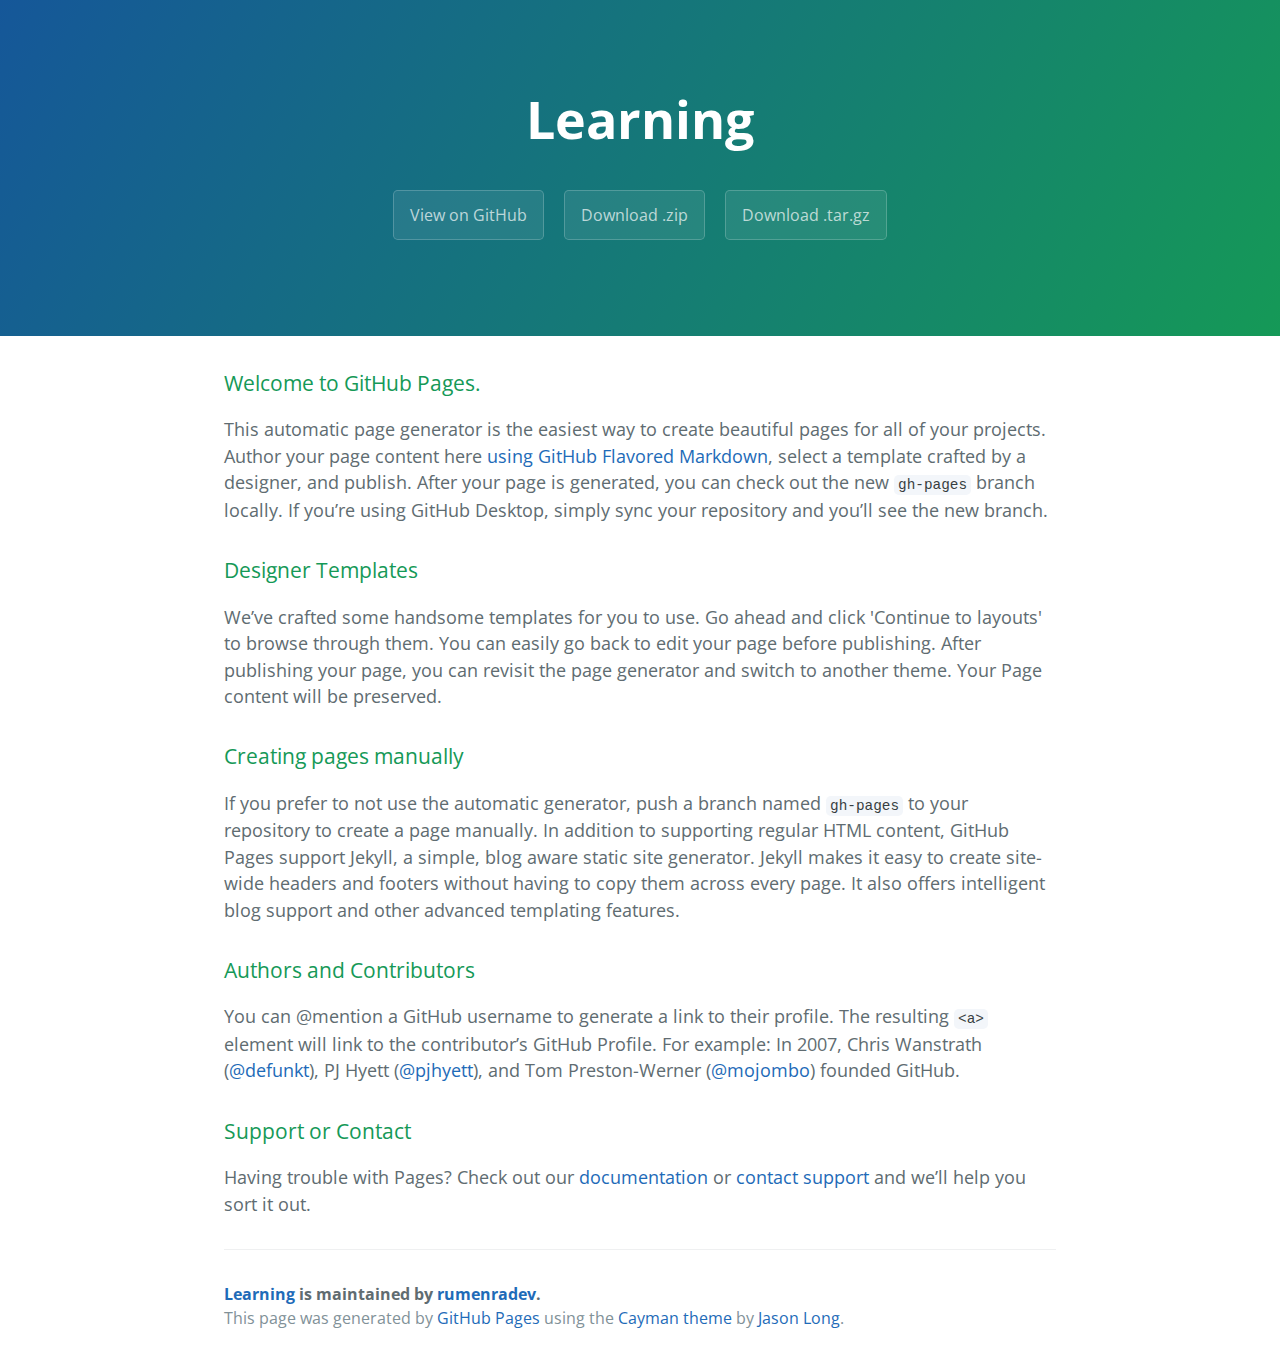
<file: index.html>
<!DOCTYPE html>
<html lang="en-us">
  <head>
    <meta charset="UTF-8">
    <title>Learning by rumenradev</title>
    <meta name="viewport" content="width=device-width, initial-scale=1">
    <link rel="stylesheet" type="text/css" href="stylesheets/normalize.css" media="screen">
    <link href='https://fonts.googleapis.com/css?family=Open+Sans:400,700' rel='stylesheet' type='text/css'>
    <link rel="stylesheet" type="text/css" href="stylesheets/stylesheet.css" media="screen">
    <link rel="stylesheet" type="text/css" href="stylesheets/github-light.css" media="screen">
  </head>
  <body>
    <section class="page-header">
      <h1 class="project-name">Learning</h1>
      <h2 class="project-tagline"></h2>
      <a href="https://github.com/rumenradev/learning" class="btn">View on GitHub</a>
      <a href="https://github.com/rumenradev/learning/zipball/master" class="btn">Download .zip</a>
      <a href="https://github.com/rumenradev/learning/tarball/master" class="btn">Download .tar.gz</a>
    </section>

    <section class="main-content">
      <h3>
<a id="welcome-to-github-pages" class="anchor" href="#welcome-to-github-pages" aria-hidden="true"><span aria-hidden="true" class="octicon octicon-link"></span></a>Welcome to GitHub Pages.</h3>

<p>This automatic page generator is the easiest way to create beautiful pages for all of your projects. Author your page content here <a href="https://guides.github.com/features/mastering-markdown/">using GitHub Flavored Markdown</a>, select a template crafted by a designer, and publish. After your page is generated, you can check out the new <code>gh-pages</code> branch locally. If you’re using GitHub Desktop, simply sync your repository and you’ll see the new branch.</p>

<h3>
<a id="designer-templates" class="anchor" href="#designer-templates" aria-hidden="true"><span aria-hidden="true" class="octicon octicon-link"></span></a>Designer Templates</h3>

<p>We’ve crafted some handsome templates for you to use. Go ahead and click 'Continue to layouts' to browse through them. You can easily go back to edit your page before publishing. After publishing your page, you can revisit the page generator and switch to another theme. Your Page content will be preserved.</p>

<h3>
<a id="creating-pages-manually" class="anchor" href="#creating-pages-manually" aria-hidden="true"><span aria-hidden="true" class="octicon octicon-link"></span></a>Creating pages manually</h3>

<p>If you prefer to not use the automatic generator, push a branch named <code>gh-pages</code> to your repository to create a page manually. In addition to supporting regular HTML content, GitHub Pages support Jekyll, a simple, blog aware static site generator. Jekyll makes it easy to create site-wide headers and footers without having to copy them across every page. It also offers intelligent blog support and other advanced templating features.</p>

<h3>
<a id="authors-and-contributors" class="anchor" href="#authors-and-contributors" aria-hidden="true"><span aria-hidden="true" class="octicon octicon-link"></span></a>Authors and Contributors</h3>

<p>You can @mention a GitHub username to generate a link to their profile. The resulting <code>&lt;a&gt;</code> element will link to the contributor’s GitHub Profile. For example: In 2007, Chris Wanstrath (<a href="https://github.com/defunkt" class="user-mention">@defunkt</a>), PJ Hyett (<a href="https://github.com/pjhyett" class="user-mention">@pjhyett</a>), and Tom Preston-Werner (<a href="https://github.com/mojombo" class="user-mention">@mojombo</a>) founded GitHub.</p>

<h3>
<a id="support-or-contact" class="anchor" href="#support-or-contact" aria-hidden="true"><span aria-hidden="true" class="octicon octicon-link"></span></a>Support or Contact</h3>

<p>Having trouble with Pages? Check out our <a href="https://help.github.com/pages">documentation</a> or <a href="https://github.com/contact">contact support</a> and we’ll help you sort it out.</p>

      <footer class="site-footer">
        <span class="site-footer-owner"><a href="https://github.com/rumenradev/learning">Learning</a> is maintained by <a href="https://github.com/rumenradev">rumenradev</a>.</span>

        <span class="site-footer-credits">This page was generated by <a href="https://pages.github.com">GitHub Pages</a> using the <a href="https://github.com/jasonlong/cayman-theme">Cayman theme</a> by <a href="https://twitter.com/jasonlong">Jason Long</a>.</span>
      </footer>

    </section>

  
  </body>
</html>
</file>
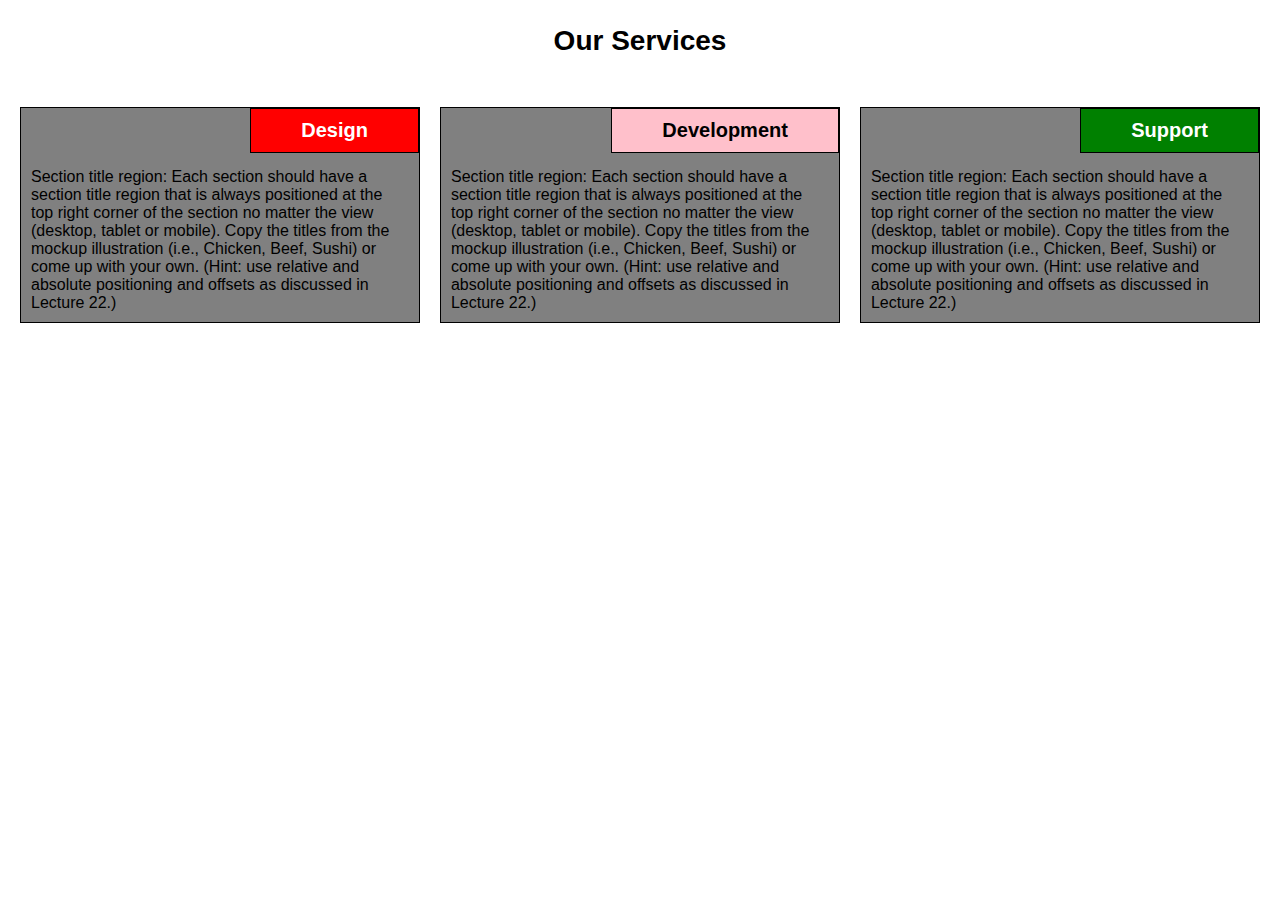
<file: m2sol/index.html>
<!DOCTYPE html>
<html lang="en">
<head>
	<title>Module 2 Assignment Solution</title>
	<meta charset="utf-8">
	<meta name="viewport" content="width=device-width, initial-scale=1">
	<meta http-equiv="X-UA-Compatible" content="IE=edge">
	<link rel="stylesheet" type="text/css" href="css/styles.css	">
</head>
<body>
<header>
	<h1>Our Services</h1>
</header>
<section id="row">
	<article class="col-lg-4 col-md-6">
	<div>
		<h3 id="service-title1">Design</h3>
		<p class="service-text">Section title region: Each section should have a section title region that is always positioned at the top right corner of the section no matter the view (desktop, tablet or mobile). Copy the titles from the mockup illustration (i.e., Chicken, Beef, Sushi) or come up with your own. (Hint: use relative and absolute positioning and offsets as discussed in Lecture 22.)</p>
	</div>
	</article>
	<article class="col-lg-4 col-md-6">
	<div>
		<h3 id="service-title2">Development</h3>
		<p class="service-text">Section title region: Each section should have a section title region that is always positioned at the top right corner of the section no matter the view (desktop, tablet or mobile). Copy the titles from the mockup illustration (i.e., Chicken, Beef, Sushi) or come up with your own. (Hint: use relative and absolute positioning and offsets as discussed in Lecture 22.)</p>
	</div>
	</article>
	<article class="col-lg-4 col-md-12">
	<div>
		<h3 id="service-title3">Support</h3>
		<p class="service-text">Section title region: Each section should have a section title region that is always positioned at the top right corner of the section no matter the view (desktop, tablet or mobile). Copy the titles from the mockup illustration (i.e., Chicken, Beef, Sushi) or come up with your own. (Hint: use relative and absolute positioning and offsets as discussed in Lecture 22.)</p>
	</div>
	</article>
</section>
</body>
</html>
</file>
<file: stylesheets/stylesheet.css>
* {
  box-sizing: border-box; }

body {
  padding: 0;
  margin: 0;
  font-family: "Open Sans", "Helvetica Neue", Helvetica, Arial, sans-serif;
  font-size: 16px;
  line-height: 1.5;
  color: #606c71; }

a {
  color: #1e6bb8;
  text-decoration: none; }
  a:hover {
    text-decoration: underline; }

.btn {
  display: inline-block;
  margin-bottom: 1rem;
  color: rgba(255, 255, 255, 0.7);
  background-color: rgba(255, 255, 255, 0.08);
  border-color: rgba(255, 255, 255, 0.2);
  border-style: solid;
  border-width: 1px;
  border-radius: 0.3rem;
  transition: color 0.2s, background-color 0.2s, border-color 0.2s; }
  .btn + .btn {
    margin-left: 1rem; }

.btn:hover {
  color: rgba(255, 255, 255, 0.8);
  text-decoration: none;
  background-color: rgba(255, 255, 255, 0.2);
  border-color: rgba(255, 255, 255, 0.3); }

@media screen and (min-width: 64em) {
  .btn {
    padding: 0.75rem 1rem; } }

@media screen and (min-width: 42em) and (max-width: 64em) {
  .btn {
    padding: 0.6rem 0.9rem;
    font-size: 0.9rem; } }

@media screen and (max-width: 42em) {
  .btn {
    display: block;
    width: 100%;
    padding: 0.75rem;
    font-size: 0.9rem; }
    .btn + .btn {
      margin-top: 1rem;
      margin-left: 0; } }

.page-header {
  color: #fff;
  text-align: center;
  background-color: #159957;
  background-image: linear-gradient(120deg, #155799, #159957); }

@media screen and (min-width: 64em) {
  .page-header {
    padding: 5rem 6rem; } }

@media screen and (min-width: 42em) and (max-width: 64em) {
  .page-header {
    padding: 3rem 4rem; } }

@media screen and (max-width: 42em) {
  .page-header {
    padding: 2rem 1rem; } }

.project-name {
  margin-top: 0;
  margin-bottom: 0.1rem; }

@media screen and (min-width: 64em) {
  .project-name {
    font-size: 3.25rem; } }

@media screen and (min-width: 42em) and (max-width: 64em) {
  .project-name {
    font-size: 2.25rem; } }

@media screen and (max-width: 42em) {
  .project-name {
    font-size: 1.75rem; } }

.project-tagline {
  margin-bottom: 2rem;
  font-weight: normal;
  opacity: 0.7; }

@media screen and (min-width: 64em) {
  .project-tagline {
    font-size: 1.25rem; } }

@media screen and (min-width: 42em) and (max-width: 64em) {
  .project-tagline {
    font-size: 1.15rem; } }

@media screen and (max-width: 42em) {
  .project-tagline {
    font-size: 1rem; } }

.main-content :first-child {
  margin-top: 0; }
.main-content img {
  max-width: 100%; }
.main-content h1, .main-content h2, .main-content h3, .main-content h4, .main-content h5, .main-content h6 {
  margin-top: 2rem;
  margin-bottom: 1rem;
  font-weight: normal;
  color: #159957; }
.main-content p {
  margin-bottom: 1em; }
.main-content code {
  padding: 2px 4px;
  font-family: Consolas, "Liberation Mono", Menlo, Courier, monospace;
  font-size: 0.9rem;
  color: #383e41;
  background-color: #f3f6fa;
  border-radius: 0.3rem; }
.main-content pre {
  padding: 0.8rem;
  margin-top: 0;
  margin-bottom: 1rem;
  font: 1rem Consolas, "Liberation Mono", Menlo, Courier, monospace;
  color: #567482;
  word-wrap: normal;
  background-color: #f3f6fa;
  border: solid 1px #dce6f0;
  border-radius: 0.3rem; }
  .main-content pre > code {
    padding: 0;
    margin: 0;
    font-size: 0.9rem;
    color: #567482;
    word-break: normal;
    white-space: pre;
    background: transparent;
    border: 0; }
.main-content .highlight {
  margin-bottom: 1rem; }
  .main-content .highlight pre {
    margin-bottom: 0;
    word-break: normal; }
.main-content .highlight pre, .main-content pre {
  padding: 0.8rem;
  overflow: auto;
  font-size: 0.9rem;
  line-height: 1.45;
  border-radius: 0.3rem; }
.main-content pre code, .main-content pre tt {
  display: inline;
  max-width: initial;
  padding: 0;
  margin: 0;
  overflow: initial;
  line-height: inherit;
  word-wrap: normal;
  background-color: transparent;
  border: 0; }
  .main-content pre code:before, .main-content pre code:after, .main-content pre tt:before, .main-content pre tt:after {
    content: normal; }
.main-content ul, .main-content ol {
  margin-top: 0; }
.main-content blockquote {
  padding: 0 1rem;
  margin-left: 0;
  color: #819198;
  border-left: 0.3rem solid #dce6f0; }
  .main-content blockquote > :first-child {
    margin-top: 0; }
  .main-content blockquote > :last-child {
    margin-bottom: 0; }
.main-content table {
  display: block;
  width: 100%;
  overflow: auto;
  word-break: normal;
  word-break: keep-all; }
  .main-content table th {
    font-weight: bold; }
  .main-content table th, .main-content table td {
    padding: 0.5rem 1rem;
    border: 1px solid #e9ebec; }
.main-content dl {
  padding: 0; }
  .main-content dl dt {
    padding: 0;
    margin-top: 1rem;
    font-size: 1rem;
    font-weight: bold; }
  .main-content dl dd {
    padding: 0;
    margin-bottom: 1rem; }
.main-content hr {
  height: 2px;
  padding: 0;
  margin: 1rem 0;
  background-color: #eff0f1;
  border: 0; }

@media screen and (min-width: 64em) {
  .main-content {
    max-width: 64rem;
    padding: 2rem 6rem;
    margin: 0 auto;
    font-size: 1.1rem; } }

@media screen and (min-width: 42em) and (max-width: 64em) {
  .main-content {
    padding: 2rem 4rem;
    font-size: 1.1rem; } }

@media screen and (max-width: 42em) {
  .main-content {
    padding: 2rem 1rem;
    font-size: 1rem; } }

.site-footer {
  padding-top: 2rem;
  margin-top: 2rem;
  border-top: solid 1px #eff0f1; }

.site-footer-owner {
  display: block;
  font-weight: bold; }

.site-footer-credits {
  color: #819198; }

@media screen and (min-width: 64em) {
  .site-footer {
    font-size: 1rem; } }

@media screen and (min-width: 42em) and (max-width: 64em) {
  .site-footer {
    font-size: 1rem; } }

@media screen and (max-width: 42em) {
  .site-footer {
    font-size: 0.9rem; } }
</file>
<file: stylesheets/github-light.css>
/*
The MIT License (MIT)

Copyright (c) 2016 GitHub, Inc.

Permission is hereby granted, free of charge, to any person obtaining a copy
of this software and associated documentation files (the "Software"), to deal
in the Software without restriction, including without limitation the rights
to use, copy, modify, merge, publish, distribute, sublicense, and/or sell
copies of the Software, and to permit persons to whom the Software is
furnished to do so, subject to the following conditions:

The above copyright notice and this permission notice shall be included in all
copies or substantial portions of the Software.

THE SOFTWARE IS PROVIDED "AS IS", WITHOUT WARRANTY OF ANY KIND, EXPRESS OR
IMPLIED, INCLUDING BUT NOT LIMITED TO THE WARRANTIES OF MERCHANTABILITY,
FITNESS FOR A PARTICULAR PURPOSE AND NONINFRINGEMENT. IN NO EVENT SHALL THE
AUTHORS OR COPYRIGHT HOLDERS BE LIABLE FOR ANY CLAIM, DAMAGES OR OTHER
LIABILITY, WHETHER IN AN ACTION OF CONTRACT, TORT OR OTHERWISE, ARISING FROM,
OUT OF OR IN CONNECTION WITH THE SOFTWARE OR THE USE OR OTHER DEALINGS IN THE
SOFTWARE.

*/

.pl-c /* comment */ {
  color: #969896;
}

.pl-c1 /* constant, variable.other.constant, support, meta.property-name, support.constant, support.variable, meta.module-reference, markup.raw, meta.diff.header */,
.pl-s .pl-v /* string variable */ {
  color: #0086b3;
}

.pl-e /* entity */,
.pl-en /* entity.name */ {
  color: #795da3;
}

.pl-smi /* variable.parameter.function, storage.modifier.package, storage.modifier.import, storage.type.java, variable.other */,
.pl-s .pl-s1 /* string source */ {
  color: #333;
}

.pl-ent /* entity.name.tag */ {
  color: #63a35c;
}

.pl-k /* keyword, storage, storage.type */ {
  color: #a71d5d;
}

.pl-s /* string */,
.pl-pds /* punctuation.definition.string, string.regexp.character-class */,
.pl-s .pl-pse .pl-s1 /* string punctuation.section.embedded source */,
.pl-sr /* string.regexp */,
.pl-sr .pl-cce /* string.regexp constant.character.escape */,
.pl-sr .pl-sre /* string.regexp source.ruby.embedded */,
.pl-sr .pl-sra /* string.regexp string.regexp.arbitrary-repitition */ {
  color: #183691;
}

.pl-v /* variable */ {
  color: #ed6a43;
}

.pl-id /* invalid.deprecated */ {
  color: #b52a1d;
}

.pl-ii /* invalid.illegal */ {
  color: #f8f8f8;
  background-color: #b52a1d;
}

.pl-sr .pl-cce /* string.regexp constant.character.escape */ {
  font-weight: bold;
  color: #63a35c;
}

.pl-ml /* markup.list */ {
  color: #693a17;
}

.pl-mh /* markup.heading */,
.pl-mh .pl-en /* markup.heading entity.name */,
.pl-ms /* meta.separator */ {
  font-weight: bold;
  color: #1d3e81;
}

.pl-mq /* markup.quote */ {
  color: #008080;
}

.pl-mi /* markup.italic */ {
  font-style: italic;
  color: #333;
}

.pl-mb /* markup.bold */ {
  font-weight: bold;
  color: #333;
}

.pl-md /* markup.deleted, meta.diff.header.from-file */ {
  color: #bd2c00;
  background-color: #ffecec;
}

.pl-mi1 /* markup.inserted, meta.diff.header.to-file */ {
  color: #55a532;
  background-color: #eaffea;
}

.pl-mdr /* meta.diff.range */ {
  font-weight: bold;
  color: #795da3;
}

.pl-mo /* meta.output */ {
  color: #1d3e81;
}
</file>
<file: m2sol/css/styles.css>
* {
  box-sizing: border-box;
  margin: 0;
  padding: 0;  
}

body {
	font-family: Arial;
}

h1 {
	text-align: center;
	margin-top: 25px;
	margin-bottom: 20px;
	font-size: 175%;
}

h3 {
	border: 1px solid black;
	padding: 10px 50px 10px 50px;
  	text-align: center;
	font-size: 125%;
}

section {
	padding: 10px;
}

article {
	padding: 20px 10px 20px 10px;
}

div {
	position: relative;
  	background-color: grey;
  	border: 1px solid black;
  	min-height: 190px;
  	overflow: auto;
}

#service-title1 {
	position: absolute;
	top: 0px;
	right: 0px;
	color:white;
  	background-color: red;
}

#service-title2 {
	position: absolute;
	top: 0px;
	right: 0px;
  	background-color: pink;
}

#service-title3 {
	position: absolute;
	top: 0px;
	right: 0px;
	color:white;
  	background-color: green;
}

.service-text {
	position: relative;
	margin-top: 50px;
	padding: 10px;
}

.row {
  width: 100%;
}

@media (min-width: 992px) {
	.col-lg-1, .col-lg-2, .col-lg-3, .col-lg-4, .col-lg-5, .col-lg-6, .col-lg-7, .col-lg-8, .col-lg-9, .col-lg-10, .col-lg-11, .col-lg-12 {
		float: left;
	} 
	.col-lg-1 {
		width: 8.33%;
	}
	.col-lg-2 {
		width: 16.66%;
	}
	.col-lg-3 {
		width: 25%;
	}
	.col-lg-4 {
		width: 33.33%;
	}
	.col-lg-5 {
		width: 41.66%;
	}
	.col-lg-6 {
		width: 50%;
	}
	.col-lg-7 {
		width: 58.33%;
	}
	.col-lg-8 {
		width: 66.66%;
	}
	.col-lg-9 {
		width: 75%;
	}
	.col-lg-10 {
		width: 83.33%;
	}
	.col-lg-11 {
		width: 91.66%;
	}
	.col-lg-12 {
		width: 100%;
	}
}

@media (min-width: 768px) and (max-width: 991px) {
	.col-md-1, .col-md-2, .col-md-3, .col-md-4, .col-md-5, .col-md-6, .col-md-7, .col-md-8, .col-md-9, .col-md-10, .col-md-11, .col-md-12 {
		float: left;
	} 
	.col-md-1 {
		width: 8.33%;
	}
	.col-md-2 {
		width: 16.66%;
	}
	.col-md-3 {
		width: 25%;
	}
	.col-md-4 {
		width: 33.33%;
	}
	.col-md-5 {
		width: 41.66%;
	}
	.col-md-6 {
		width: 50%;
	}
	.col-md-7 {
		width: 58.33%;
	}
	.col-md-8 {
		width: 66.66%;
	}
	.col-md-9 {
		width: 75%;
	}
	.col-md-10 {
		width: 83.33%;
	}
	.col-md-11 {
		width: 91.66%;
	}
	.col-md-12 {
		width: 100%;
	}
}
</file>
